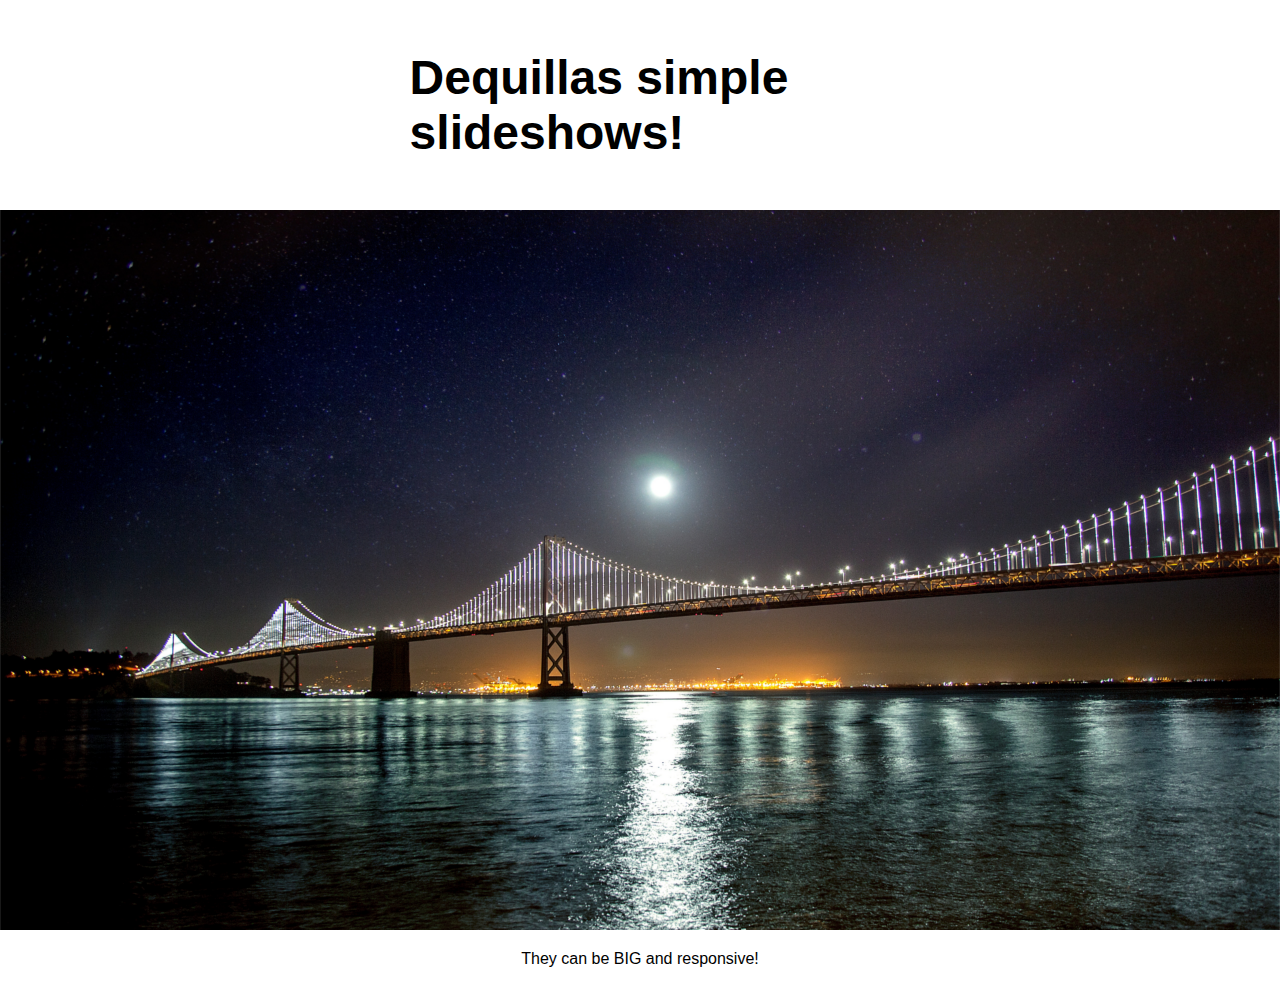
<file: index.html>
<html>
<head>
    <!-- Slideshows - start -->
    <script src="./jQuery/jquery-3.2.1.min.js"></script>
    <script src="./slideshow/slideshow.js"></script>
    <meta name="slideshow" theme="original" />
    <!-- Slideshows - end -->

    <style>
        html {
            font-family: sans-serif;
        }

        body {
            margin: 0;
            padding: 0;
        }

        .big-header {
            font-size: 3em;
            width: 36%;
            margin: 50px auto;
        }

        .full-size-slider-demo {
            width: 100%;
            height: 80%;
            margin: 0;
        }

        .small-size-slider-demo {
            width: 600px;
            height: 300px;
            margin: 0 auto;
        }

        .information {
            width: 30%;
            margin: 0px auto;
            margin-bottom: 20px;
            text-align: center;
        }

        .information p {
            margin: 20px;
        }
    </style>
</head>
<body>
    <header>
        <h1 class="big-header">Dequillas simple slideshows!</h1>
    </header>
    <div class="full-size-slider-demo">
        <div class="slideshow" data-slide-name="big" data-slide-src="slideshow/slideshows/big-responsive/big-responsive.json">
        </div>
    </div>
    <div class="information">
        <p>
            They can be BIG and responsive!
        </p>
    </div>
</body>
</html>
</file>
